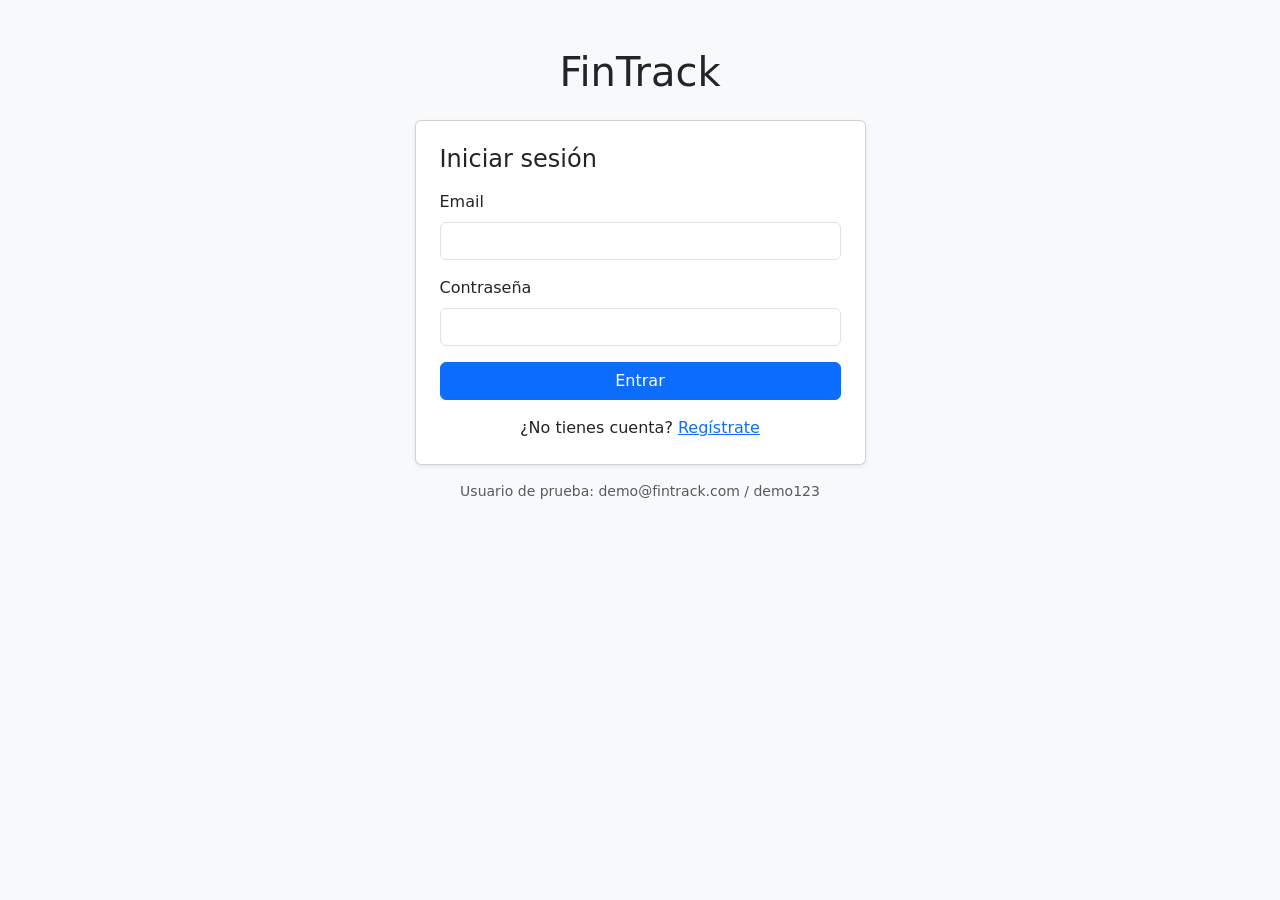
<file: src/FinTrack.Api/wwwroot/login.html>
<!DOCTYPE html>
<html lang="es">
<head>
    <meta charset="utf-8">
    <meta name="viewport" content="width=device-width, initial-scale=1">
    <title>FinTrack - Login</title>
    <link href="https://cdn.jsdelivr.net/npm/bootstrap@5.3.3/dist/css/bootstrap.min.css" rel="stylesheet">
    <link href="css/site.css" rel="stylesheet">
</head>
<body class="bg-light">

<div class="container">
    <div class="row justify-content-center mt-5">
        <div class="col-md-5">
            <h1 class="text-center mb-4">FinTrack</h1>

            <div class="card shadow-sm">
                <div class="card-body p-4">

                    <div id="error" class="alert alert-danger d-none"></div>

                    <!-- Login -->
                    <form id="loginForm">
                        <h4 class="mb-3">Iniciar sesión</h4>
                        <div class="mb-3">
                            <label class="form-label">Email</label>
                            <input type="email" class="form-control" id="loginEmail" required>
                        </div>
                        <div class="mb-3">
                            <label class="form-label">Contraseña</label>
                            <input type="password" class="form-control" id="loginPassword" required>
                        </div>
                        <button type="submit" class="btn btn-primary w-100">Entrar</button>
                        <p class="mt-3 mb-0 text-center">
                            ¿No tienes cuenta? <a href="#" id="showRegister">Regístrate</a>
                        </p>
                    </form>

                    <!-- Registro -->
                    <form id="registerForm" class="d-none">
                        <h4 class="mb-3">Crear cuenta</h4>
                        <div class="mb-3">
                            <label class="form-label">Nombre</label>
                            <input type="text" class="form-control" id="registerName" required>
                        </div>
                        <div class="mb-3">
                            <label class="form-label">Email</label>
                            <input type="email" class="form-control" id="registerEmail" required>
                        </div>
                        <div class="mb-3">
                            <label class="form-label">Contraseña</label>
                            <input type="password" class="form-control" id="registerPassword" minlength="6" required>
                        </div>
                        <button type="submit" class="btn btn-success w-100">Registrarme</button>
                        <p class="mt-3 mb-0 text-center">
                            <a href="#" id="showLogin">Ya tengo cuenta</a>
                        </p>
                    </form>

                </div>
            </div>

            <p class="text-muted text-center mt-3 small">
                Usuario de prueba: demo@fintrack.com / demo123
            </p>
        </div>
    </div>
</div>

<script src="js/login.js"></script>
</body>
</html>
</file>
<file: src/FinTrack.Api/wwwroot/css/site.css>
body {
    padding-bottom: 40px;
}

.summary-card h3 {
    margin-bottom: 0;
}

.income {
    color: #198754;
}

.expense {
    color: #dc3545;
}

#chartContainer {
    max-width: 320px;
    margin: 0 auto;
}
</file>
